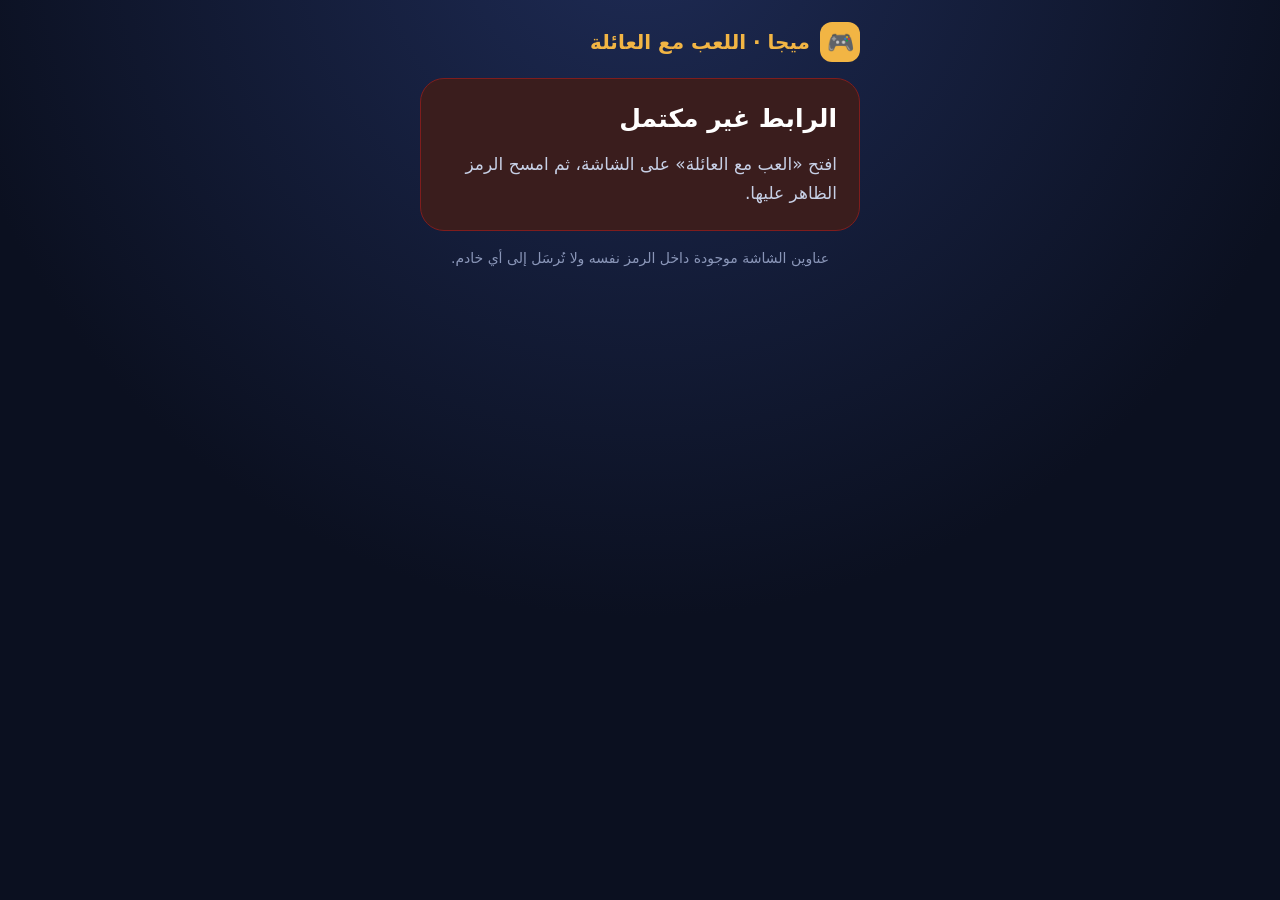
<file: index.html>
<!DOCTYPE html>
<html lang="ar" dir="rtl">
<head>
<meta charset="utf-8">
<meta name="viewport" content="width=device-width,initial-scale=1,maximum-scale=1,user-scalable=no">
<meta name="theme-color" content="#0B1020">
<meta name="robots" content="noindex">
<title>الدخول إلى اللعب · ميجا</title>
<!-- mega-join: صفحة الربط الذكي بين الموبايل وشاشة ميجا (ملف ثابت، لا يرسل أي بيانات لأي خادم) -->
<style>
*{box-sizing:border-box;-webkit-tap-highlight-color:transparent}
html,body{margin:0;min-height:100%}
body{font-family:"Cairo","Segoe UI",Tahoma,system-ui,sans-serif;background:radial-gradient(circle at 50% -10%,#1E2B55,#0B1020 60%);color:#fff;display:flex;justify-content:center;padding:22px 16px}
.box{width:100%;max-width:440px;display:flex;flex-direction:column;gap:16px}
.logo{display:flex;align-items:center;gap:10px;font-weight:900;font-size:20px;color:#F2B544}
.logo span{width:40px;height:40px;border-radius:12px;background:#F2B544;color:#0B1020;display:flex;align-items:center;justify-content:center;font-size:22px}
.card{background:#141C36;border:1px solid #26335C;border-radius:24px;padding:22px;display:flex;flex-direction:column;gap:14px}
h1{font-size:25px;margin:0;line-height:1.4}
p{margin:0;font-size:17px;line-height:1.7;color:#C7D0E6}
.btn{border:0;border-radius:18px;padding:17px 20px;font-size:21px;font-weight:900;background:#F2B544;color:#0B1020;width:100%;font-family:inherit;cursor:pointer;text-decoration:none;text-align:center;display:block}
.ghost{background:#1F2A44;color:#fff;font-size:18px;padding:14px}
.warn{background:#3A1D1D;border-color:#7F1D1D}
.ok{background:#12301F;border-color:#166534}
.tip{background:#1A2547;border-radius:16px;padding:12px 14px;font-size:16px;line-height:1.7;color:#E2E8F0}
.tip b{color:#F2B544}
ol{margin:0;padding-inline-start:22px;display:flex;flex-direction:column;gap:10px;font-size:16.5px;line-height:1.7;color:#E2E8F0}
.row{display:flex;gap:10px;flex-wrap:wrap}
.row a{flex:1;min-width:120px}
.spin{width:46px;height:46px;border-radius:50%;border:5px solid #26335C;border-top-color:#F2B544;animation:r 0.9s linear infinite;margin:6px auto}
@keyframes r{to{transform:rotate(360deg)}}
.bar{height:8px;border-radius:9px;background:#26335C;overflow:hidden}
.bar i{display:block;height:100%;width:0;background:#F2B544;transition:width .3s}
.ltr{direction:ltr;unicode-bidi:embed;font-weight:800;color:#fff}
.small{font-size:14px;color:#8A96B8;text-align:center}
.hide{display:none!important}
</style>
</head>
<body>
<div class="box">
  <div class="logo"><span>🎮</span> ميجا · اللعب مع العائلة</div>

  <div id="v-check" class="card">
    <div class="spin"></div>
    <p style="text-align:center">جارٍ فحص الاتصال بالشاشة…</p>
  </div>

  <div id="v-inapp" class="card warn hide">
    <h1>افتح الرابط في المتصفح</h1>
    <p>يبدو أنك فتحت الرمز من داخل تطبيق قارئ. بعض هذه التطبيقات يمنع الاتصال بالشاشة.</p>
    <a id="chrome" class="btn hide">افتح في كروم</a>
    <button id="copy" class="btn ghost">نسخ الرابط لفتحه في سفاري أو كروم</button>
  </div>

  <div id="v-off" class="card warn hide">
    <h1>موبايلك ليس على شبكة البيت</h1>
    <p>الشاشة متصلة بإنترنت مختلف عن الذي يستخدمه موبايلك الآن، لذلك لن يصل إليها.</p>
    <ol>
      <li id="off-wifi">اتصل بواي فاي البيت: امسح <b>الرمز الأخضر</b> الظاهر على الشاشة بالكاميرا واضغط «اتصال».</li>
      <li>إن كان لديك <b>VPN</b> أو برنامج حماية يغيّر الاتصال، أوقفه مؤقتًا.</li>
      <li>تأكد أن «البيانات الخلوية» لا تعمل بدل الواي فاي (أوقفها لحظة إن لزم).</li>
    </ol>
    <button id="recheck" class="btn">فحصت، أعد المحاولة</button>
    <button id="anyway" class="btn ghost">ادخل على أي حال</button>
  </div>

  <div id="v-ready" class="card hide">
    <h1>جاهز للدخول</h1>
    <p>اضغط الزر، وسنجرّب كل طرق الوصول إلى الشاشة تلقائيًا حتى ينجح أحدها.</p>
    <button id="go" class="btn">ادخل اللعبة ▶</button>
  </div>

  <div id="v-try" class="card hide">
    <div class="spin"></div>
    <p id="try-t" style="text-align:center">جارٍ الاتصال…</p>
    <div class="bar"><i id="try-b"></i></div>
    <p class="small">إذا ظهرت لك صفحة خطأ، ارجع إلى هذه الصفحة؛ ستكمل المحاولة بالطريقة التالية.</p>
  </div>

  <div id="v-ok" class="card ok hide">
    <h1>✓ تم الاتصال بالشاشة</h1>
    <p>صفحة اللعبة مفتوحة في نافذة أخرى. إن لم تظهر لك، اضغط الزر.</p>
    <a id="open-ok" class="btn" target="megaplay">افتح صفحة اللعبة</a>
  </div>

  <div id="v-fail" class="card warn hide">
    <h1>تعذّر الوصول إلى الشاشة</h1>
    <p>جرّبنا كل العناوين ولم يستجب أيٌّ منها. الأسباب الأكثر شيوعًا بالترتيب:</p>
    <ol>
      <li>تشغيل <b>VPN</b> أو «DNS خاص» على الموبايل: أوقفه وأعد المحاولة.</li>
      <li>الموبايل على <b>شبكة الضيوف</b> أو شبكة أخرى في البيت: اتصل بنفس شبكة الشاشة<span id="fail-w"></span>.</li>
      <li>فتح الرمز من تطبيق قارئ: افتحه في <b>كروم</b> أو <b>سفاري</b>.</li>
      <li>الراوتر يعزل الأجهزة عن بعضها: اطلب تفعيل <b>«شبكة الشاشة»</b> من لوحة التحكم، ثم امسح الرمز الأخضر.</li>
    </ol>
    <button id="retry" class="btn">أعد المحاولة</button>
    <p class="small">أو جرّب عنوانًا بنفسك:</p>
    <div id="manual" class="row"></div>
  </div>

  <div id="v-bad" class="card warn hide">
    <h1>الرابط غير مكتمل</h1>
    <p>افتح «العب مع العائلة» على الشاشة، ثم امسح الرمز الظاهر عليها.</p>
  </div>

  <p class="small">عناوين الشاشة موجودة داخل الرمز نفسه ولا تُرسَل إلى أي خادم.</p>
</div>

<script>
(function () {
  'use strict';
  var $ = function (id) { return document.getElementById(id); };
  var views = ['check', 'inapp', 'off', 'ready', 'try', 'ok', 'fail', 'bad'];
  function show(v, keepInapp) {
    views.forEach(function (n) {
      if (n === 'inapp' && keepInapp) return;
      $('v-' + n).classList.toggle('hide', n !== v);
    });
  }

  // البيانات بعد علامة # (لا تُرسَل لأي خادم)، أو في الاستعلام عند الفتح من كروم عبر Intent
  var raw = (location.hash || '').replace(/^#/, '') || (location.search || '').replace(/^\?/, '');
  var q = {};
  raw.split('&').forEach(function (kv) {
    var i = kv.indexOf('=');
    if (i > 0) q[kv.slice(0, i)] = decodeURIComponent(kv.slice(i + 1));
  });
  var path = q.p && q.p.charAt(0) === '/' ? q.p : '/play';
  var addrs = (q.a || '').split(',').filter(function (a) { return /^[0-9.]{7,15}:\d{2,5}$/.test(a); });
  var tvIp = q.g || '';
  var wifi = q.w || '';

  if (!addrs.length) { show('bad'); return; }

  // العنوان الذي نجح سابقًا يُجرَّب أولًا
  try {
    var last = localStorage.getItem('mega_last');
    if (last && addrs.indexOf(last) > 0) { addrs.splice(addrs.indexOf(last), 1); addrs.unshift(last); }
  } catch (e) {}

  function urlOf(a) { return 'http://' + a + path; }

  if (wifi) {
    $('off-wifi').innerHTML = 'اتصل بواي فاي البيت <b class="ltr"></b>: امسح <b>الرمز الأخضر</b> على الشاشة بالكاميرا واضغط «اتصال».';
    $('off-wifi').querySelector('.ltr').textContent = '«' + wifi + '»';
    $('fail-w').textContent = ' (' + wifi + ')';
  }

  addrs.forEach(function (a, i) {
    var l = document.createElement('a');
    l.className = 'btn ghost';
    l.href = urlOf(a);
    l.target = 'megaplay';
    l.textContent = 'العنوان ' + (i + 1);
    $('manual').appendChild(l);
  });

  // متصفحات داخل التطبيقات (قارئات الرموز، فيسبوك، إنستغرام، تطبيق جوجل…)
  var ua = navigator.userAgent || '';
  var inApp = /; wv\)|FBAN|FBAV|Instagram|Line\/|Snapchat|MicroMessenger|GSA\/|SamsungBrowser\/.*CrossApp/i.test(ua);
  if (inApp) {
    $('v-inapp').classList.remove('hide');
    if (/Android/i.test(ua)) {
      var c = $('chrome');
      c.classList.remove('hide');
      c.href = 'intent://' + location.host + location.pathname + '?' + raw + '#Intent;scheme=https;package=com.android.chrome;end';
    }
  }
  $('copy').onclick = function () {
    var t = location.href;
    var done = function () { $('copy').textContent = '✓ نُسخ الرابط، الصقه في المتصفح'; };
    if (navigator.clipboard) navigator.clipboard.writeText(t).then(done, function () { prompt('انسخ الرابط:', t); });
    else prompt('انسخ الرابط:', t);
  };

  // ١) هل الموبايل على شبكة البيت؟ نقارن عنوان الإنترنت العام للموبايل بعنوان الشاشة
  function checkNet() {
    show('check', true);
    if (!tvIp || !window.fetch) { show('ready', true); return; }
    var ctl = window.AbortController ? new AbortController() : null;
    var timer = setTimeout(function () { if (ctl) ctl.abort(); }, 4000);
    fetch('https://api.ipify.org?format=json', { cache: 'no-store', signal: ctl ? ctl.signal : undefined })
      .then(function (r) { return r.json(); })
      .then(function (d) {
        clearTimeout(timer);
        show(d && d.ip && d.ip !== tvIp ? 'off' : 'ready', true);
      })
      .catch(function () { clearTimeout(timer); show('ready', true); });
  }

  // ٢) تجربة العناوين واحدًا تلو الآخر في نافذة واحدة، وصفحة اللعبة ترسل «وصلت» عند فتحها
  var win = null, idx = 0, timer = null, stepAt = 0, trying = false, success = false;
  var WAIT = 5000;

  function stepUI() {
    $('try-t').textContent = addrs.length > 1
      ? 'جارٍ تجربة الطريقة ' + (idx + 1) + ' من ' + addrs.length + '…'
      : 'جارٍ الاتصال بالشاشة…';
    $('try-b').style.width = Math.round(((idx + 1) / addrs.length) * 100) + '%';
  }

  function arm() {
    stepAt = Date.now();
    clearTimeout(timer);
    timer = setTimeout(next, WAIT);
    stepUI();
  }

  function start() {
    success = false; trying = true; idx = 0;
    show('try', true);
    win = window.open(urlOf(addrs[0]), 'megaplay');
    if (!win) { location.href = urlOf(addrs[0]); return; } // النوافذ محجوبة: نفتح الأول مباشرة
    arm();
  }

  function next() {
    if (success || !trying) return;
    // آيفون يوقف هذا التبويب وصفحة اللعبة مفتوحة في تبويب آخر: لا نحكم بالفشل ونحن في الخلفية
    if (document.hidden) return;
    idx++;
    if (idx >= addrs.length) { fail(); return; }
    try { win.location.href = urlOf(addrs[idx]); } catch (e) { win = window.open(urlOf(addrs[idx]), 'megaplay'); }
    arm();
  }

  function fail() {
    trying = false;
    clearTimeout(timer);
    try { if (win) win.close(); } catch (e) {}
    show('fail', true);
  }

  window.addEventListener('message', function (e) {
    if (!e.data || e.data.mega !== 'ok' || success) return;
    success = true; trying = false;
    clearTimeout(timer);
    var at = e.data.at || addrs[idx];
    try { localStorage.setItem('mega_last', at); } catch (x) {}
    $('open-ok').href = 'http://' + at + path;
    show('ok', true);
    try { if (win) win.focus(); } catch (x) {}
  });

  // سفاري يوقف المؤقتات في التبويب الخلفي: عند الرجوع نكمل فورًا من حيث توقفنا
  document.addEventListener('visibilitychange', function () {
    if (document.visibilityState !== 'visible' || !trying || success) return;
    // مهلة قصيرة لتصل رسالة «وصلت» المؤجلة قبل الانتقال للعنوان التالي
    setTimeout(function () { if (!success && Date.now() - stepAt >= WAIT) next(); }, 1500);
  });

  $('go').onclick = start;
  $('anyway').onclick = function () { show('ready', true); start(); };
  $('retry').onclick = start;
  $('recheck').onclick = checkNet;
  checkNet();
})();
</script>
</body>
</html>
</file>
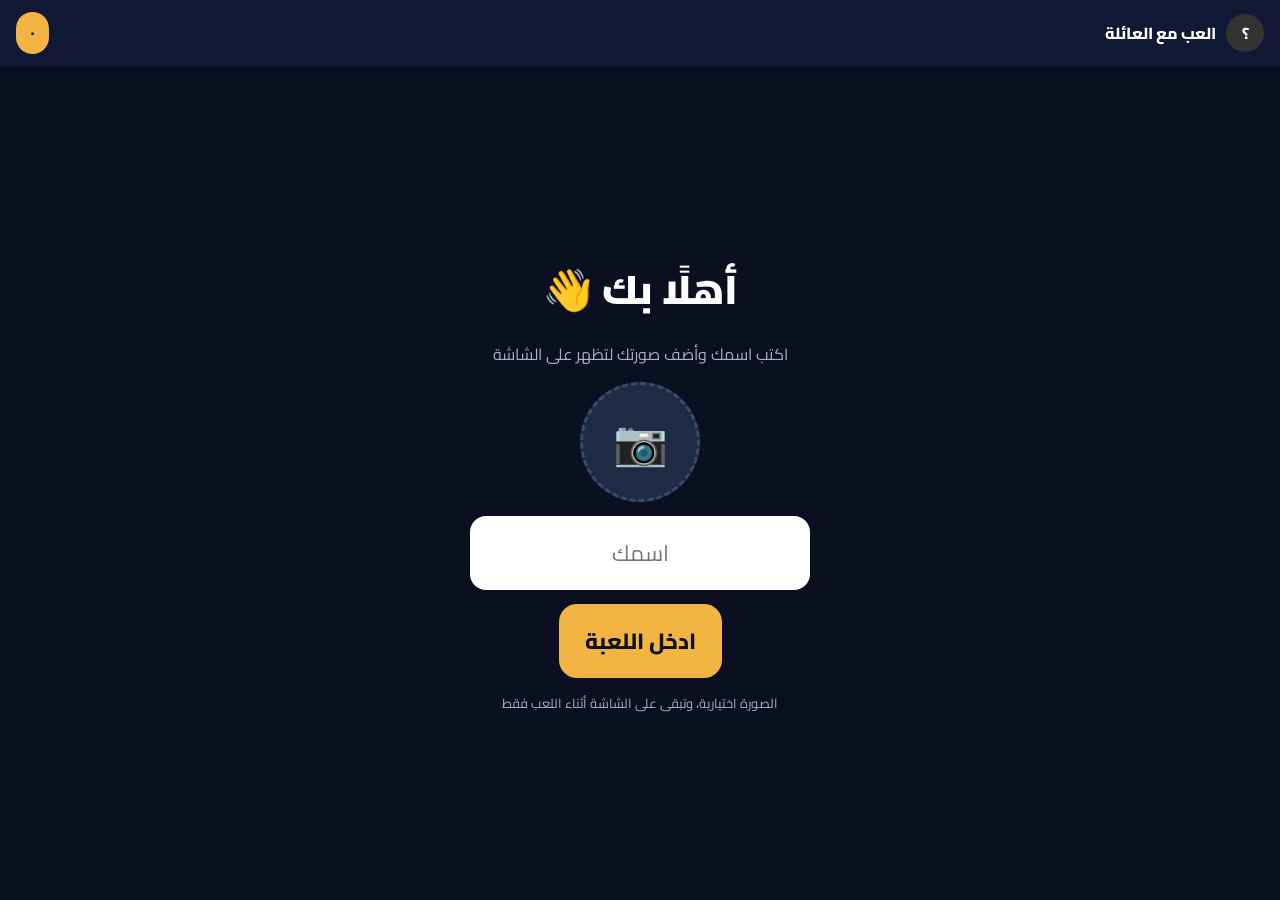
<file: play.html>
<!DOCTYPE html><html lang="ar" dir="rtl"><head><meta charset="utf-8">
<meta name="viewport" content="width=device-width,initial-scale=1,maximum-scale=1,user-scalable=no">
<meta name="theme-color" content="#0B1020"><title>العب مع العائلة</title><meta name="robots" content="noindex"><link rel="preconnect" href="https://fonts.gstatic.com" crossorigin><link rel="stylesheet" href="https://fonts.googleapis.com/css2?family=Cairo:wght@400;700;900&display=swap"><!-- mega-play: يد اللعب عبر الإنترنت (ملف ثابت؛ المفتاح بعد # لا يُرسل لأي خادم) --><script src="megaparty.js"></script><script src="pieces.js"></script><script>(function(){var q={};(location.hash.slice(1)).split('&').forEach(function(kv){var i=kv.indexOf('=');if(i>0)q[kv.slice(0,i)]=decodeURIComponent(kv.slice(i+1))});var lan=q.a?'index.html#a='+encodeURIComponent(q.a).replace(/%2C/g,',')+(q.g?'&g='+q.g:'')+(q.w?'&w='+encodeURIComponent(q.w):''):'';if(!/^[0-9a-f]{32}$/.test(q.pk||'')){if(lan)location.replace(lan);return}window.MEGA_LAN=lan;MegaParty.init(q.pk);/* تعذّر الوصول للشاشة عبر الإنترنت: إن لم ننجح أبدًا ننتقل تلقائيًا للشبكة المحلية، وإلا نعرض زرًا لذلك */window.megaLan=function(f){if(!lan)return;if(!MegaParty.everOpen&&f>=2){location.href=lan;return}var b=document.getElementById('lanb');if(!b&&f>=3){b=document.createElement('a');b.id='lanb';b.className='btn ghost';b.href=lan;b.textContent='جرّب عبر واي فاي البيت';b.style.textDecoration='none';var c=document.querySelector('.center');if(c)c.appendChild(b)}};})();</script>
<script>/* إشعار صفحة الربط الذكي بأن الاتصال نجح */try{if(window.opener)window.opener.postMessage({mega:'ok',at:location.host},'*')}catch(e){}</script><style>
*{box-sizing:border-box;-webkit-tap-highlight-color:transparent}html,body{margin:0;height:100%;touch-action:manipulation;user-select:none;-webkit-user-select:none}
button,input,textarea,select{font-family:inherit}body{font-family:Cairo,Tahoma,sans-serif;background:#0B1020;color:#fff;display:flex;flex-direction:column}
header{padding:12px 16px;display:flex;align-items:center;gap:10px;font-weight:800;background:#111833}
header img,header .av{width:38px;height:38px;border-radius:50%;object-fit:cover;background:#333;display:flex;align-items:center;justify-content:center}
header .sc{margin-inline-start:auto;background:#F2B544;color:#0B1020;border-radius:999px;padding:6px 14px}
main{flex:1;display:flex;flex-direction:column;padding:14px;gap:12px}
.center{flex:1;display:flex;flex-direction:column;align-items:center;justify-content:center;text-align:center;gap:14px}
input[type=text]{width:100%;max-width:340px;font-size:22px;padding:16px;border-radius:16px;border:0;text-align:center}
.btn{border:0;border-radius:18px;padding:16px 26px;font-size:22px;font-weight:800;background:#F2B544;color:#0B1020}
.ghost{background:#1F2A44;color:#fff}
.photo{width:120px;height:120px;border-radius:50%;background:#1F2A44 center/cover no-repeat;display:flex;align-items:center;justify-content:center;font-size:44px;border:3px dashed #3A4A6B}
.q{font-size:22px;font-weight:800;text-align:center;line-height:1.5}
.grid{flex:1;display:grid;grid-template-columns:1fr 1fr;gap:12px}
.opt{border:0;border-radius:20px;color:#fff;display:flex;flex-direction:column;align-items:center;justify-content:center;gap:6px;padding:10px;transition:transform .08s,opacity .2s}
.opt b{font-size:40px;line-height:1}.opt span{font-size:20px;font-weight:800}
.opt:active{transform:scale(.96)}.opt.dim{opacity:.25}.opt.sel{outline:6px solid #fff}
.tap{border:0;border-radius:50%;width:min(80vw,62vh);aspect-ratio:1;margin:auto;font-size:40px;font-weight:900;color:#0B1020;background:#F2B544}
.pad{flex:1;display:grid;grid-template-columns:1fr 1fr;gap:14px}.pad button{border:0;border-radius:24px;color:#fff;font-size:54px;font-weight:900;transition:transform .06s,filter .1s}.pad button:active{transform:scale(.94);filter:brightness(1.4)}.pad button.used{opacity:.3}
.dots{display:flex;gap:8px;justify-content:center;flex-wrap:wrap}.dots i{width:22px;height:22px;border-radius:50%;background:#1F2A44;display:block}
.tap:active{transform:scale(.95)}.big{font-size:40px;font-weight:900}.muted{color:#A7B0C4;line-height:1.7}.bar{height:8px;background:#1F2A44;border-radius:8px;overflow:hidden}.bar i{display:block;height:100%;background:#F2B544}
</style></head><body>
<header><div class="av" id="av">؟</div><span id="who">العب مع العائلة</span><span class="sc" id="sc">٠</span></header>
<main id="m"><div class="center">
<div class="big">أهلًا بك 👋</div><div class="muted">اكتب اسمك وأضف صورتك لتظهر على الشاشة</div>
<label class="photo" id="ph">📷<input type="file" id="pf" accept="image/*" capture="user" hidden></label>
<input type="text" id="nm" maxlength="16" placeholder="اسمك">
<button class="btn" id="go">ادخل اللعبة</button>
<div class="muted" style="font-size:13px">الصورة اختيارية، وتبقى على الشاشة أثناء اللعب فقط</div></div></main>
<script>
var C=['#E21B3C','#1368CE','#D89E00','#26890C'],S=['▲','◆','●','■'],ws=null,name=localStorage.getItem('mega_name')||'',photo=localStorage.getItem('mega_photo')||'',st={},timer=null,joined=false;
var m=document.getElementById('m');
function ar(n){return String(n).replace(/[0-9]/g,function(d){return '٠١٢٣٤٥٦٧٨٩'[d]})}
function esc(t){return String(t==null?'':t).replace(/[&<>"]/g,function(c){return{'&':'&amp;','<':'&lt;','>':'&gt;','"':'&quot;'}[c]})}
function buzz(t){if(navigator.vibrate)navigator.vibrate(t||15)}
function showPhoto(){var p=document.getElementById('ph');if(p&&photo){p.style.backgroundImage='url('+photo+')';p.firstChild.textContent=''}
var av=document.getElementById('av');if(photo){av.outerHTML='<img id="av" src="'+photo+'">'}else if(name){av.textContent=name.charAt(0)}}
document.getElementById('nm').value=name;showPhoto();
document.getElementById('pf').addEventListener('change',function(){var f=this.files[0];if(!f)return;var img=new Image(),u=URL.createObjectURL(f);img.onload=function(){
var s=256,c=document.createElement('canvas');c.width=s;c.height=s;var k=Math.min(img.width,img.height);c.getContext('2d').drawImage(img,(img.width-k)/2,(img.height-k)/2,k,k,0,0,s,s);
photo=c.toDataURL('image/jpeg',0.8);try{localStorage.setItem('mega_photo',photo)}catch(e){}URL.revokeObjectURL(u);showPhoto()};img.src=u});
var wanted=false,fails=0;
function connect(){if(ws&&ws.readyState<=1)return;wanted=true;ws=MegaParty.socket();
ws.onopen=function(){fails=0;ws.send(JSON.stringify({t:'join',name:name,photo:photo}))};
ws.onmessage=function(e){var d=JSON.parse(e.data);if(d.t==='welcome'){joined=true;window.myColor=d.color;document.getElementById('who').textContent=name;showPhoto()}
else if(d.t==='full'){m.innerHTML='<div class="center big">اللعبة ممتلئة</div>'}
else if(d.t==='locked'){[].forEach.call(document.querySelectorAll('.opt'),function(b,i){b.classList.toggle('dim',i!==d.i);b.classList.toggle('sel',i===d.i)})}
else if(d.t==='seqLocked'){m.innerHTML='<div class="center"><div class="big">تم الإرسال ✓</div><div class="muted">انتظر بقية اللاعبين…</div></div>'}
else if(d.t==='state'){st=d;render()}
else if(window.onExtra){onExtra(d)}};
ws.onclose=function(){fails++;if(window.megaPadHide)megaPadHide();m.innerHTML='<div class="center"><div class="big">انقطع الاتصال</div><div class="muted">جارٍ إعادة الاتصال تلقائيًا…<br>تأكد أن الواي فاي يعمل</div><button class="btn" id="rc">أعد الاتصال الآن</button></div>';
var rc=document.getElementById('rc');if(rc)rc.onclick=function(){location.reload()};
/* بعد عدة محاولات: إن عادت الشاشة تستجيب نعيد تحميل الصفحة كاملة */
if(window.megaLan)megaLan(fails);
setTimeout(connect,Math.min(1500*fails,6000))}}
/* عودة الواي فاي أو الرجوع للصفحة: اتصال فوري بدل الانتظار */
window.addEventListener('online',function(){MegaParty.kick();if(wanted)connect()});
document.addEventListener('visibilitychange',function(){if(document.visibilityState==='visible'&&wanted&&(!ws||ws.readyState>1))connect()});
window.addEventListener('pageshow',function(e){if(e.persisted&&wanted&&(!ws||ws.readyState>1))connect()});
document.getElementById('go').onclick=function(){name=document.getElementById('nm').value.trim();if(!name){document.getElementById('nm').focus();return}localStorage.setItem('mega_name',name);m.innerHTML='<div class="center muted">جارٍ الدخول…</div>';connect()};
function countdown(ms,el){clearInterval(timer);var end=Date.now()+ms,tot=Math.max(ms,1);timer=setInterval(function(){var l=end-Date.now();if(l<=0){clearInterval(timer);l=0}if(el)el.style.width=(l/tot*100)+'%'},100)}
function render(){document.getElementById('sc').textContent=ar(st.score||0);clearInterval(timer);
if(st.phase==='lobby'){m.innerHTML='<div class="center"><div class="big">أنت في اللعبة! 🎉</div><div class="muted">اسمك ظاهر على الشاشة الآن<br>انتظر حتى تبدأ اللعبة · اللاعبون: '+ar(st.players||1)+'</div><div class="muted" style="font-size:14px">عند بدء اللعبة ستظهر الأزرار هنا، فاضغط بسرعة ودقة</div></div>'}
else if(st.phase==='question'){var o=st.opts||[],h='<div class="muted" style="text-align:center">السؤال '+ar(st.round)+' من '+ar(st.rounds)+'</div><div class="bar"><i id="t" style="width:100%"></i></div><div class="q">'+esc(st.q)+'</div><div class="grid">';
var CC=st.tf?['#16A34A','#DC2626']:C,SS=st.tf?['✓','✗']:S;
for(var i=0;i<st.n;i++)h+='<button class="opt'+(st.answer!=null?(st.answer===i?' sel':' dim'):'')+'" style="background:'+CC[i]+'" data-i="'+i+'"><b>'+SS[i]+'</b><span>'+esc(o[i]||'')+'</span></button>';
m.innerHTML=h+'</div>';countdown(st.left,document.getElementById('t'));
[].forEach.call(document.querySelectorAll('.opt'),function(b){b.addEventListener('touchstart',pick,{passive:true});b.addEventListener('click',pick)})}
else if(st.phase==='reveal'){var ok=st.answer===st.correct,o2=st.opts||[];buzz(ok?[30,40,30]:120);m.innerHTML='<div class="center" style="background:'+(ok?'#16A34A':'#DC2626')+';border-radius:24px;padding:16px"><div class="big">'+(ok?'إجابة صحيحة!':(st.answer==null?'انتهى الوقت':'إجابة خاطئة'))+'</div><div>الإجابة: <b>'+esc(o2[st.correct]||'')+'</b></div><div style="font-size:30px">+'+ar(st.gained||0)+'</div><div>ترتيبك: '+ar(st.rank)+'</div></div>'}
else if(st.phase==='memShow'){m.innerHTML='<div class="center"><div class="big">👀</div><div class="big" style="font-size:30px">انظر إلى الشاشة الآن</div><div class="muted">احفظ ترتيب الألوان ('+ar(st.len)+')<br>الجولة '+ar(st.round)+' من '+ar(st.rounds)+'</div></div>'}
else if(st.phase==='seqInput'){if(st.done){m.innerHTML='<div class="center"><div class="big">تم الإرسال ✓</div><div class="muted">انتظر بقية اللاعبين…</div></div>';return}
var seq=[],mem=st.mode==='memory',it=st.items||[],len=st.len||it.length;
var h2='<div class="bar"><i id="t" style="width:100%"></i></div><div class="q">'+(mem?'اضغط الألوان بالترتيب نفسه':'اضغط الأرقام من الأصغر إلى الأكبر')+'</div><div class="dots" id="dt">';
for(var k=0;k<len;k++)h2+='<i></i>';h2+='</div><div class="pad">';
for(var j=0;j<(mem?4:it.length);j++)h2+='<button data-j="'+j+'" style="background:'+C[j%4]+(!mem&&it.length%2&&j===it.length-1?';grid-column:span 2':'')+'"><span dir="ltr">'+(mem?S[j]:esc(it[j]))+'</span></button>';
m.innerHTML=h2+'</div><button class="btn ghost" id="rs">إعادة من البداية</button>';countdown(st.left,document.getElementById('t'));
function paint(){[].forEach.call(document.querySelectorAll('#dt i'),function(d,x){d.style.background=x<seq.length?(mem?C[seq[x]]:'#F2B544'):'#1F2A44'});
if(!mem)[].forEach.call(document.querySelectorAll('.pad button'),function(b){b.classList.toggle('used',seq.indexOf(+b.getAttribute('data-j'))>=0)})}
function press(e){e.preventDefault();var j=+this.getAttribute('data-j');if(!mem&&seq.indexOf(j)>=0)return;seq.push(j);buzz(12);paint();
if(seq.length>=len){ws.send(JSON.stringify({t:'seq',s:seq}));st.done=true}}
[].forEach.call(document.querySelectorAll('.pad button'),function(b){b.addEventListener('touchstart',press,{passive:false});b.addEventListener('mousedown',press)});
document.getElementById('rs').onclick=function(){seq=[];paint()}}
else if(st.phase==='seqReveal'){buzz(st.ok?[30,40,30]:120);m.innerHTML='<div class="center" style="background:'+(st.ok?'#16A34A':'#DC2626')+';border-radius:24px;padding:16px"><div class="big">'+(st.ok?'ترتيب صحيح!':(st.done?'ترتيب خاطئ':'انتهى الوقت'))+'</div><div style="font-size:30px">+'+ar(st.gained||0)+'</div><div>ترتيبك: '+ar(st.rank)+'</div></div>'}
else if(st.phase==='tapRace'){m.innerHTML='<div class="bar"><i id="t" style="width:100%"></i></div><div class="muted" style="text-align:center">اضغط الزر بأسرع ما يمكن!</div><button class="tap" id="tp">اضغط!<br><span id="tc">'+ar(st.taps||0)+'</span></button>';countdown(st.left,document.getElementById('t'));var n=st.taps||0,tp=document.getElementById('tp');
tp.addEventListener('touchstart',function(e){e.preventDefault();n++;document.getElementById('tc').textContent=ar(n);ws.send('{"t":"tap"}');buzz(8)},{passive:false});tp.addEventListener('mousedown',function(){n++;document.getElementById('tc').textContent=ar(n);ws.send('{"t":"tap"}')})}
else if(st.phase==='tapResult'||st.phase==='podium'){m.innerHTML='<div class="center"><div class="big">'+(st.rank===1?'أنت الفائز! 🏆':'ترتيبك '+ar(st.rank))+'</div><div class="muted">'+(st.phase==='tapResult'?'ضغطاتك: '+ar(st.taps):'نقاطك: '+ar(st.score))+'</div></div>';if(st.rank===1)buzz([60,60,60,60,200])}}
function pick(e){if(e.type==='click'&&st.answer!=null)return;var i=+this.getAttribute('data-i');if(st.answer!=null)return;st.answer=i;ws.send(JSON.stringify({t:'answer',i:i}));buzz(20);
[].forEach.call(document.querySelectorAll('.opt'),function(b,k){b.classList.toggle('dim',k!==i);b.classList.toggle('sel',k===i)})}
</script><script src="chess.js"></script><script src="chessbot.js"></script><script src="party.js"></script><script src="pad.js"></script><script src="poolpad.js"></script></body></html>
</file>
